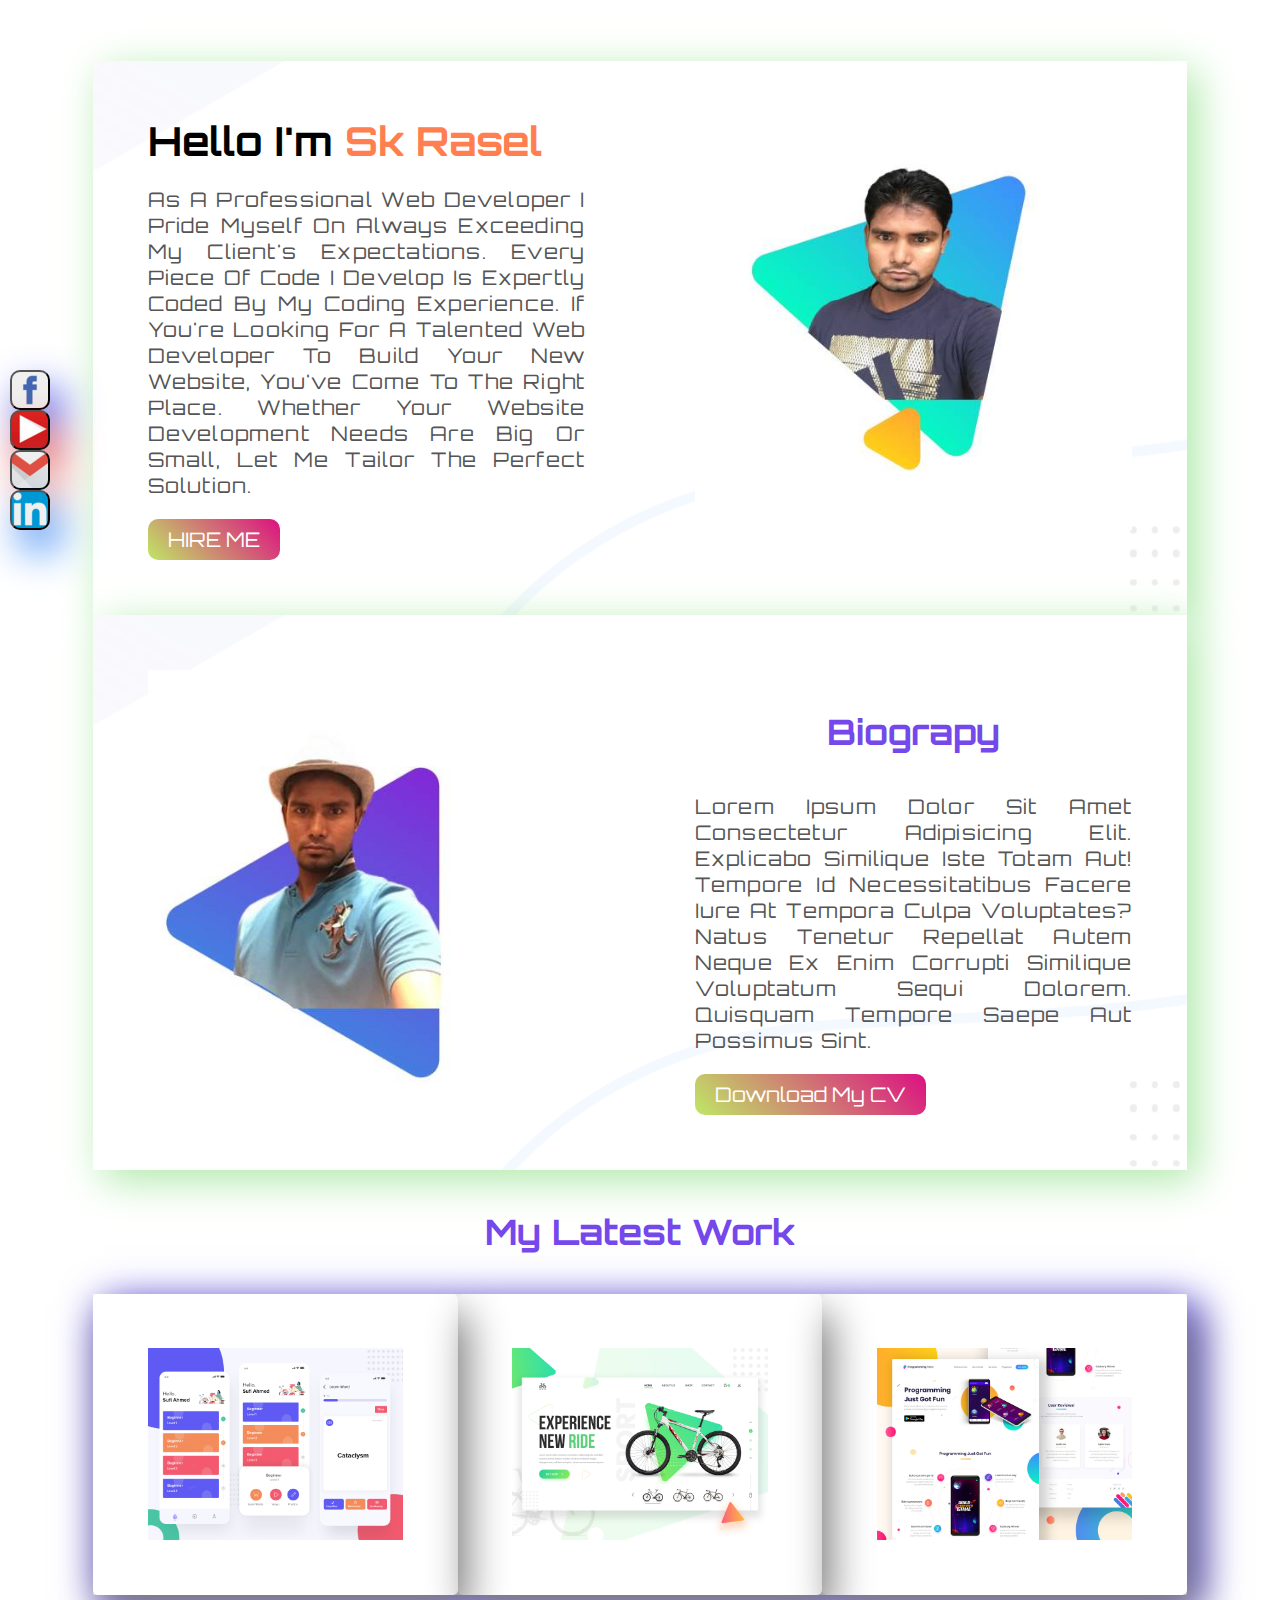
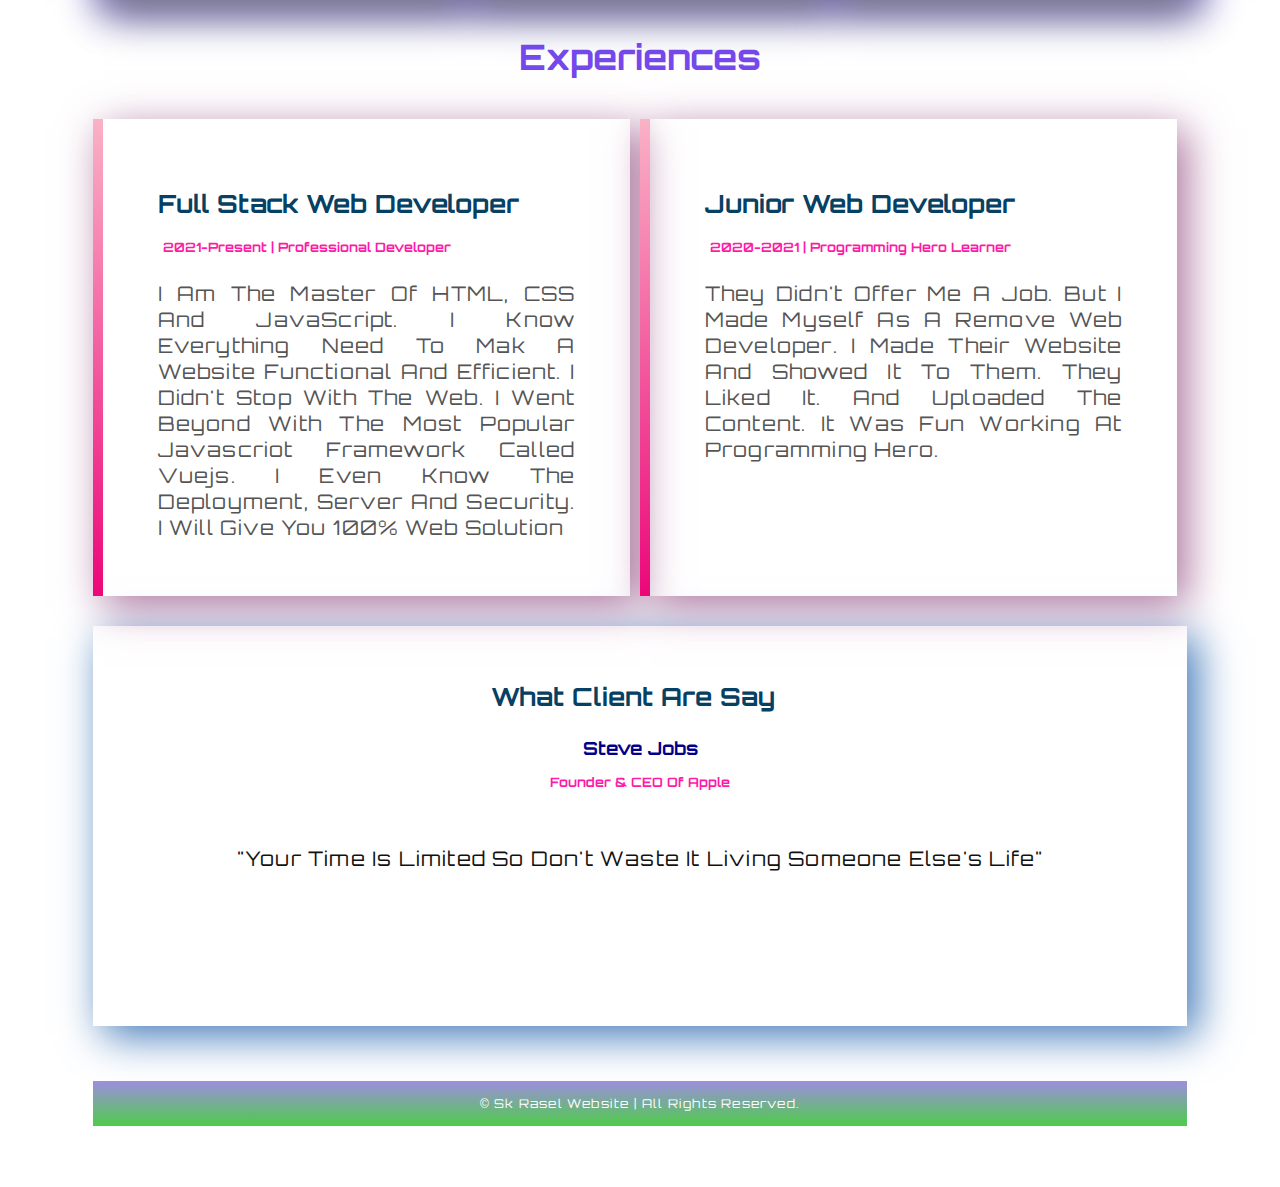
<file: index.html>
<html lang="en">

<head>
    <meta charset="UTF-8">
    <meta name="viewport" content="width=device-width, initial-scale=1.0">
    <link rel="shortcut icon" href="images/favicon.png" type="image/x-icon">
    <title>Sk Rasel website</title>
    <link href="https://fonts.googleapis.com/css2?family=Orbitron:wght@500&display=swap" rel="stylesheet">
    <link rel="shortcut icon" href="images/profile2.jpg" type="image/x-icon">
    <link rel="stylesheet" href="style.css">
</head>

<body>
    <div id="container">
    <section class="top-section">
        <div class="half-width">
            <h1>Hello I'm <span class="name">Sk Rasel</span></h1>
            <p>As a professional web developer i pride myself on always exceeding my client's expectations. Every piece of code i develop is expertly coded by my coding experience. If you're looking for a talented web developer to build your new website, you've come to the right place. Whether your website development needs are big or small, let me tailor the perfect solution.</p>
            <div class="social">
                <a class="button" href="https://www.linkedin.com/in/jubayer-rahman-3776b21b1/" target="_blank">HIRE ME</a>
            </div>
        </div>
        <div class="half-width">
            <img src="images/pw2.jpg" alt="Jubayer Picture">
        </div>
    </section>

    <section class="biography">
        <div class="half-width">
            <img src="images/pw1.jpg" alt="Rasel">
        </div>
        <div class="half-width">
            <h2>Biograpy</h2>
            <p>Lorem ipsum dolor sit amet consectetur adipisicing elit. Explicabo similique iste totam aut! Tempore
            id necessitatibus facere iure at tempora culpa voluptates? Natus tenetur repellat autem neque ex
             enim corrupti similique voluptatum sequi dolorem. Quisquam tempore saepe aut possimus sint.</p>
            <div class="social">
                <a class="button" href="https://www.linkedin.com/in/jubayer-rahman-3776b21b1/" target="_blank">Download My CV</a>
            </div>
        </div>
    </section>
    <section>
        <div class="block-title">
            <h2>My Latest Work</h2>
        </div>
        <article class="work">
            <div class="work-image"><img src="images/work-1.png" alt=""></div>
            <div class="work-image"><img src="images/work-2.jpg" alt=""></div>
            <div class="work-image"><img src="images/work-3.jpg" alt=""></div>
        </article>
    </section>
    <section>
        <div class="block-title">
            <h2>experiences</h2>
        </div>
        <article class="experiences">
            <div class="half-width">
                 <h3 class="article-head">Full Stack Web Developer</h3>
                 <h4 class="title">2021-Present | Professional Developer</h4>
                <p>I am the master of HTML, CSS and JavaScript. i know everything need to mak a website functional and efficient. I didn't stop with the web. i went beyond with the most popular javascriot framework called Vuejs. I even know the deployment, server and security. I will give you 100% web solution</p>
            </div>
             <div class="half-width">
                <h3 class="article-head">Junior Web Developer</h3>
                <h4 class="title">2020-2021 | Programming Hero Learner</h4>
                 <p>They didn't offer me a job. But I made myself as a remove web developer. I made their website and
                showed it to them. They liked it. And uploaded the content. It was fun working at Programming
                Hero.</p>
            </div>
        </article>
    </section>
    <section class="client">
        <h3 class="article-head">What Client are say</h3>
        <h4>Steve Jobs</h4>
        <h5 class="title">Founder & CEO of Apple</h5>
        <p>"Your time is limited so don't waste it living someone else's life"</p>
    </section>

    <nav id="navbar">
       <div class="fixMe">
        <button class="fb-icon"><a href="https://www.facebook.com/skrasel143/" target="_blank"></a></button>
        <button class="youtube-icon"><a href="https://www.youtube.com/channel/UCSQavxY_3bMPxhQKUNCNZfw" target="_blank"></a></button>
         <button class="gmail-icon"><a href="skrasel143@gmail.com" target="_blank"></a></button>
         <button class="linkedin-icon"><a href="https://www.linkedin.com/in/sk-rasel-2b7a74189/" target="_blank"></a></button>
       </div>
    </nav>

    <footer id="main-footer">
        <p>&copy; Sk Rasel Website | All rights reserved.</p>
    </footer>
</div>
</body>

</html>
</file>
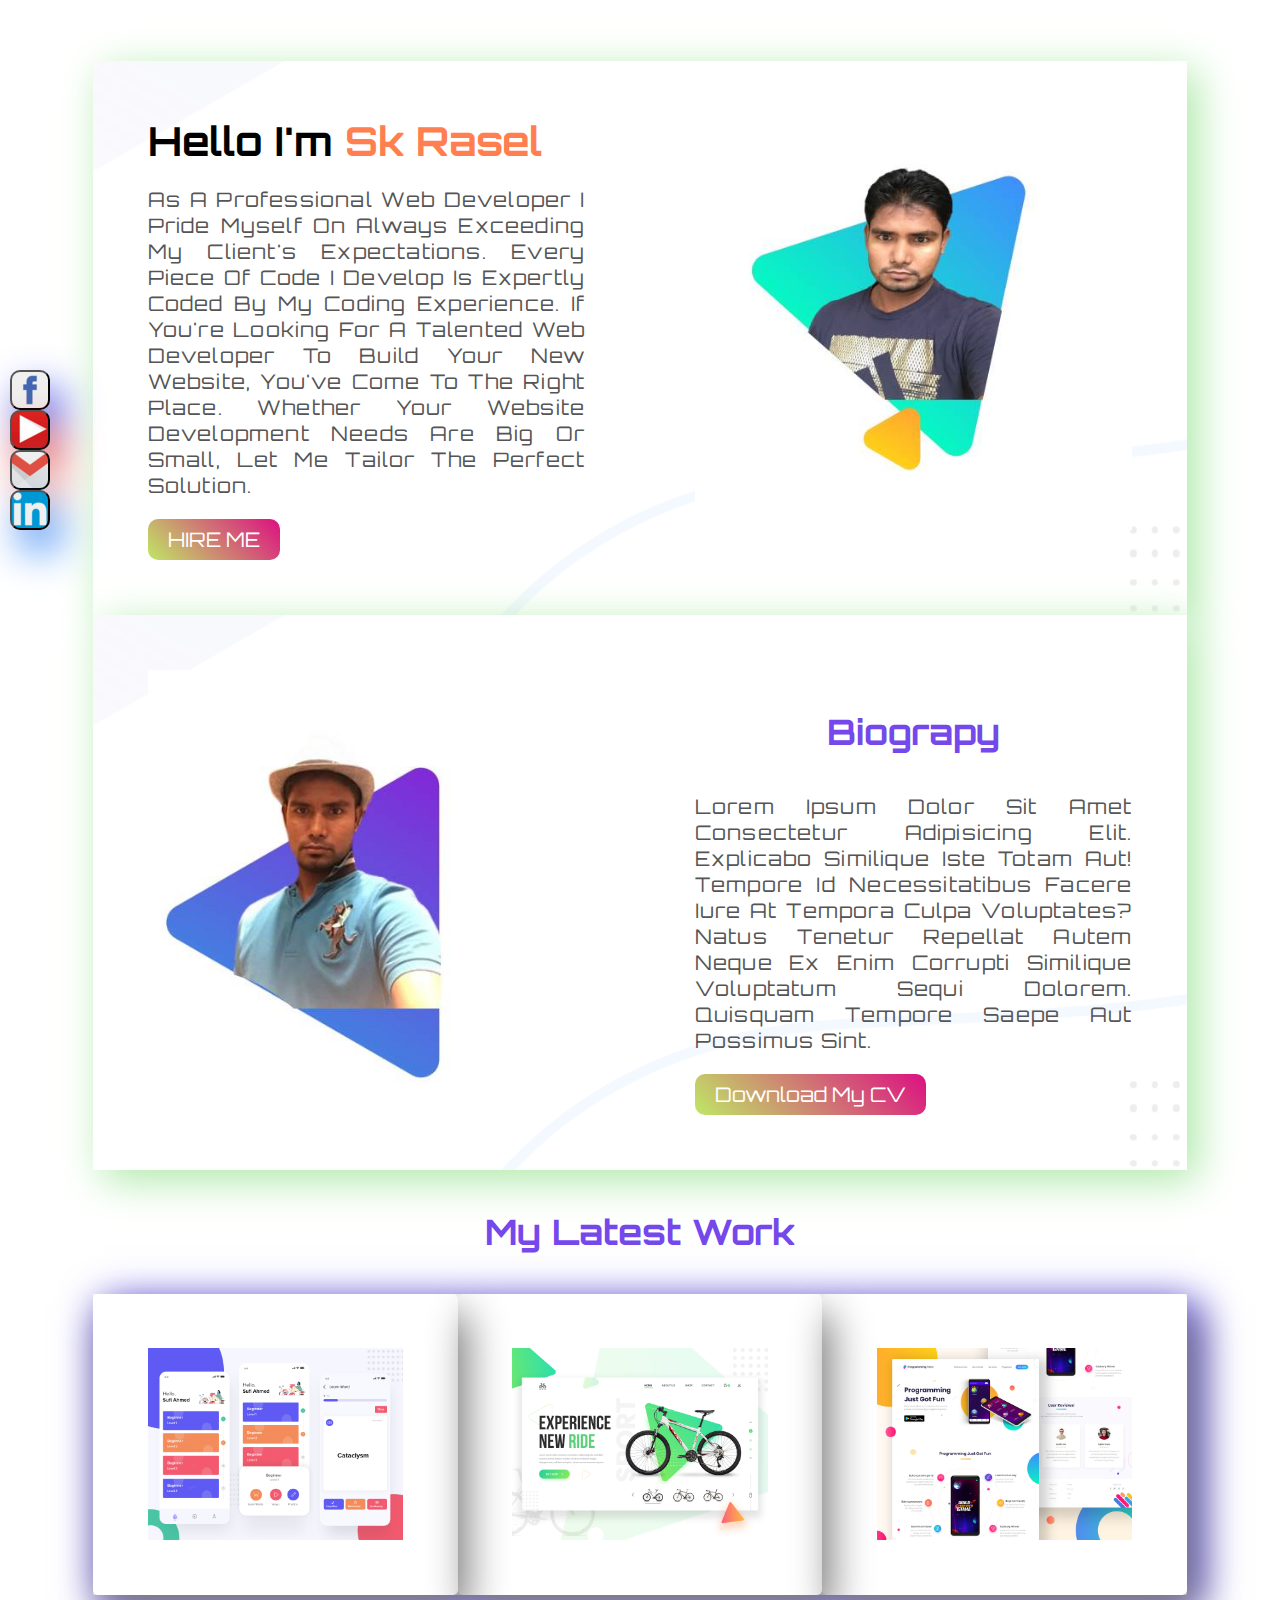
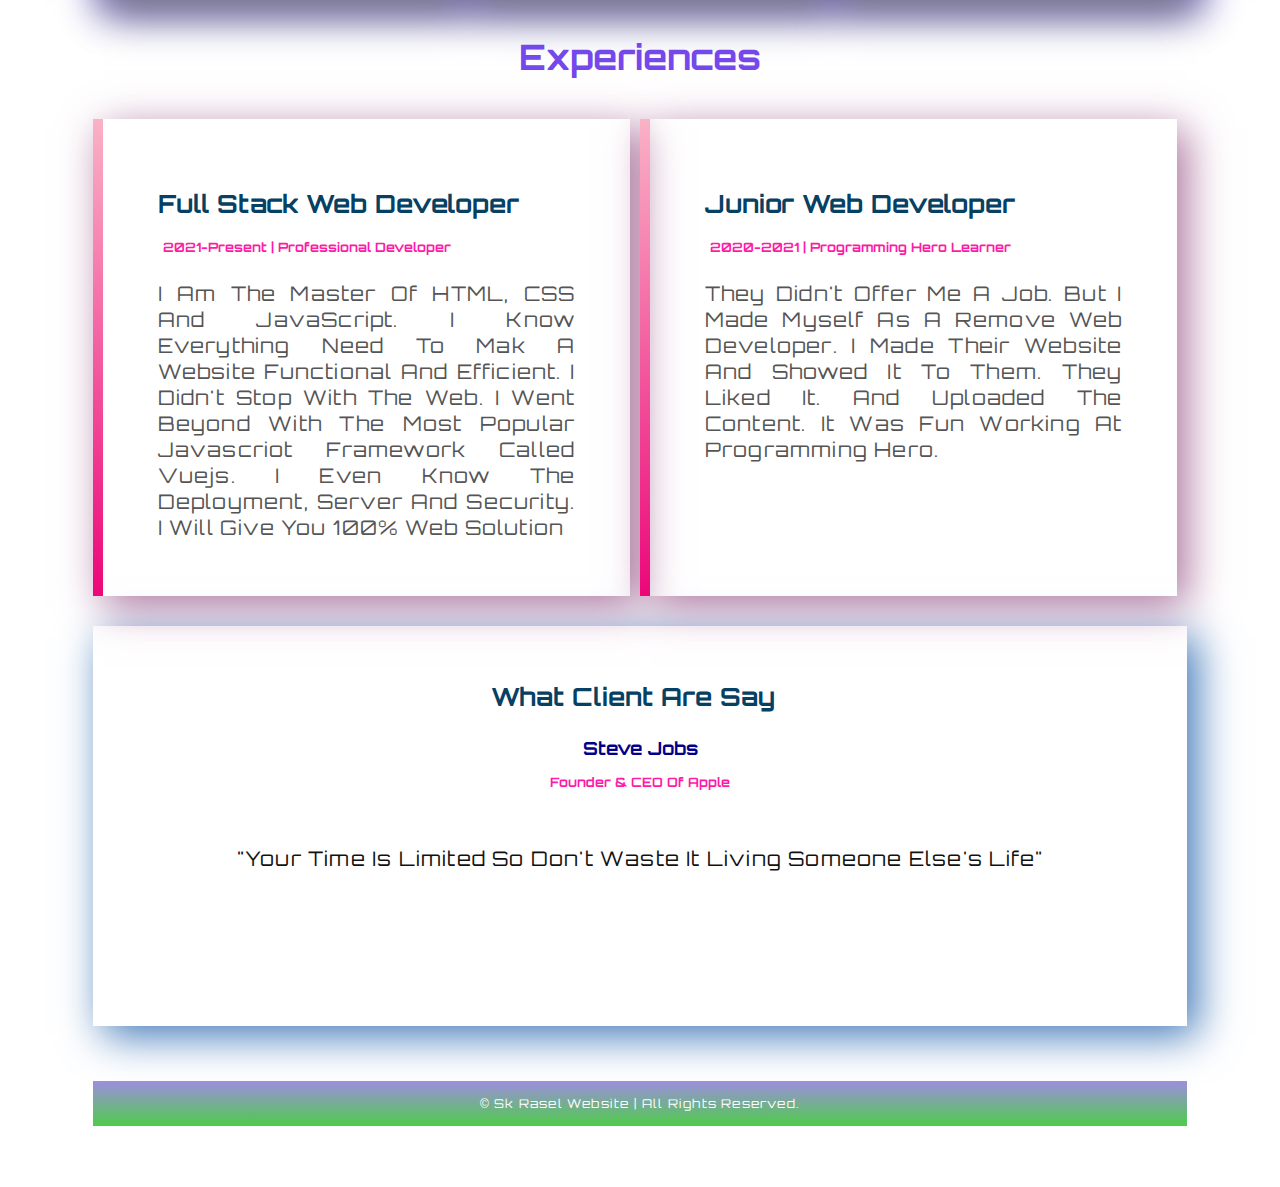
<file: island.html>
<html lang="en">

<head>
    <meta charset="UTF-8">
    <meta name="viewport" content="width=device-width, initial-scale=1.0">
    <link rel="shortcut icon" href="images/favicon.png" type="image/x-icon">
    <title>Sk Rasel website</title>
    <link href="https://fonts.googleapis.com/css2?family=Orbitron:wght@500&display=swap" rel="stylesheet">
    <link rel="shortcut icon" href="images/profile2.jpg" type="image/x-icon">
    <link rel="stylesheet" href="style.css">
</head>

<body>
    <div id="container">
    <section class="top-section">
        <div class="half-width">
            <h1>Hello I'm <span class="name">Sk Rasel</span></h1>
            <p>As a professional web developer i pride myself on always exceeding my client's expectations. Every piece of code i develop is expertly coded by my coding experience. If you're looking for a talented web developer to build your new website, you've come to the right place. Whether your website development needs are big or small, let me tailor the perfect solution.</p>
            <div class="social">
                <a class="button" href="https://www.linkedin.com/in/jubayer-rahman-3776b21b1/" target="_blank">HIRE ME</a>
            </div>
        </div>
        <div class="half-width">
            <img src="images/pw2.jpg" alt="Jubayer Picture">
        </div>
    </section>

    <section class="biography">
        <div class="half-width">
            <img src="images/pw1.jpg" alt="Rasel">
        </div>
        <div class="half-width">
            <h2>Biograpy</h2>
            <p>Lorem ipsum dolor sit amet consectetur adipisicing elit. Explicabo similique iste totam aut! Tempore
            id necessitatibus facere iure at tempora culpa voluptates? Natus tenetur repellat autem neque ex
             enim corrupti similique voluptatum sequi dolorem. Quisquam tempore saepe aut possimus sint.</p>
            <div class="social">
                <a class="button" href="https://www.linkedin.com/in/jubayer-rahman-3776b21b1/" target="_blank">Download My CV</a>
            </div>
        </div>
    </section>
    <section>
        <div class="block-title">
            <h2>My Latest Work</h2>
        </div>
        <article class="work">
            <div class="work-image"><img src="images/work-1.png" alt=""></div>
            <div class="work-image"><img src="images/work-2.jpg" alt=""></div>
            <div class="work-image"><img src="images/work-3.jpg" alt=""></div>
        </article>
    </section>
    <section>
        <div class="block-title">
            <h2>experiences</h2>
        </div>
        <article class="experiences">
            <div class="half-width">
                 <h3 class="article-head">Full Stack Web Developer</h3>
                 <h4 class="title">2021-Present | Professional Developer</h4>
                <p>I am the master of HTML, CSS and JavaScript. i know everything need to mak a website functional and efficient. I didn't stop with the web. i went beyond with the most popular javascriot framework called Vuejs. I even know the deployment, server and security. I will give you 100% web solution</p>
            </div>
             <div class="half-width">
                <h3 class="article-head">Junior Web Developer</h3>
                <h4 class="title">2020-2021 | Programming Hero Learner</h4>
                 <p>They didn't offer me a job. But I made myself as a remove web developer. I made their website and
                showed it to them. They liked it. And uploaded the content. It was fun working at Programming
                Hero.</p>
            </div>
        </article>
    </section>
    <section class="client">
        <h3 class="article-head">What Client are say</h3>
        <h4>Steve Jobs</h4>
        <h5 class="title">Founder & CEO of Apple</h5>
        <p>"Your time is limited so don't waste it living someone else's life"</p>
    </section>

    <nav id="navbar">
       <div class="fixMe">
        <button class="fb-icon"><a href="https://www.facebook.com/skrasel143/" target="_blank"></a></button>
        <button class="youtube-icon"><a href="https://www.youtube.com/channel/UCSQavxY_3bMPxhQKUNCNZfw" target="_blank"></a></button>
         <button class="gmail-icon"><a href="skrasel143@gmail.com" target="_blank"></a></button>
         <button class="linkedin-icon"><a href="https://www.linkedin.com/in/sk-rasel-2b7a74189/" target="_blank"></a></button>
       </div>
    </nav>

    <footer id="main-footer">
        <p>&copy; Sk Rasel Website | All rights reserved.</p>
    </footer>
</div>
</body>

</html>
</file>
<file: style.css>
* {
    margin: 0;
    padding: 0;
    box-sizing: border-box;
    font-size: 10px;
  }
  
  body {
    font-family: 'Orbitron', sans-serif;
    text-transform: capitalize;
    width: 95%;
    margin: 0 auto;
  }
  
  #container{
    margin: 5% 5%;
  }

  img {
    width: 100%;
  }

  h1{
    font-size: 40px;
  }
  .name{
    color: coral;
    font-size: 40px;
  }
  
  p{
    font-size: 2rem;
    color: #555555;
    text-align: justify;
    margin-top: 5%;
    letter-spacing: .12rem;
    line-height: 1.3em;
  }

  .top-section,
  .biography{
    display: flex;
    flex-wrap: wrap;
    box-shadow: 10px 10px 40px rgb(172, 233, 167);
    background-image: url(images/header-bg.png);
    background-repeat: no-repeat;
    background-position: center;
  }

  .button {
    text-decoration: none;
    display: inline-block;
    color: #fff;
    border-radius: 10px;
    font-size: 20px;
    background-image: linear-gradient(45deg, rgb(192, 231, 101), rgb(221, 16, 129));
    padding: 8px 20px;
    margin-top: 20px;
  }
  
  .social a:hover {
    background-image: linear-gradient(45deg, rgb(230, 182, 52), rgb(17, 218, 33));
  }

  h2{
    color: #7448eb;
    text-align: center;
    font-size: 35px;
    margin: 40px;
  }

  .work{
    display: flex;
    justify-content: space-evenly;
    box-shadow: 10px 10px 40px rgb(53, 33, 238);
    
  }

  .experiences .half-width:hover,
  .client:hover,
  .work:hover,
  .biography:hover, 
  .top-section:hover{
    box-shadow: none;
    cursor: pointer;
    transition: 1s;

  }
  .work-image {
    box-shadow: 10px 20px 40px gray;
    transition: 1s;
    border-radius: 5px;
    padding: 20px;
  }
  .work-image:hover {
    box-shadow: none;
    transition: 0.5s;
    cursor: pointer;
  }
  
  .half-width,
  .work-image{
    flex-grow: 1;
    flex-basis: 300px;
    padding: 5%;
  }
  
  .article-head{
    color: rgb(6, 65, 99);
    font-size: 25px;
    padding: 15px;
    padding-left: 0;
    
  }
  .title{
    font-size: 13px;
    color: #fd1ca7;
    padding: 5px;
    font-weight: 700;
  }
  
  .experiences{
    box-shadow: none;
    display: flex;
  }
  
  .experiences .half-width {
    border-image: linear-gradient(180deg, #fab2c6, #ec0679);
    border-image-slice: 1;
    border-left: 10px solid;
    box-shadow: 10px 10px 40px rgb(172, 116, 158);
    margin-right: 10px;
  }
  
  .client{
    text-align: center;
    height: 400px;
    box-shadow: 10px 10px 40px rgb(63, 119, 184);
    background-image: url(images/client.png);
    margin-top: 30px;
    padding: 40px;
  }
  .client h4{
    font-size: 18px;
    color: darkblue;
    padding: 10px;
  }
  .client p{
    text-align: center;
    color: #111;
  }

  .fixMe{
    display: flex;
    flex-direction: column;
    position: fixed;
    top: 40%;
    left: 0%;
    padding: 10px;

  }
  .fb-icon{
    background-image: url(images/fb-icon.png);
    background-position: center;
    height: 40px;
    width: 40px;
    border-radius: 10px;
    box-shadow: 10px 20px 40px rgb(57, 75, 235);
    transition: 1s;
  }
  .youtube-icon{
    background-image: url(images/youtube-icon.png);
    background-position: center;
    height: 40px;
    width: 40px;
    border-radius: 10px;
    box-shadow: 10px 20px 40px rgb(226, 66, 66);
    transition: 1s;
  }
  .gmail-icon{
    background-image: url(images/gmail-icon.png);
    background-position: center;
    height: 40px;
    width: 40px;
    border-radius: 10px;
    box-shadow: 10px 20px 40px rgb(230, 165, 165);
    transition: 1s;
  }
  .linkedin-icon{
    background-image: url(images/linkedin-icon.png);
    background-position: center;
    height: 40px;
    width: 40px;
    border-radius: 10px;
    box-shadow: 10px 20px 40px rgb(62, 142, 247);
    transition: 1s;
  }

  button{
    text-decoration: none;
    padding: 10px;
  }
  button:hover{
    box-shadow: none;
    padding: 30px;
    transition: 1s;
    opacity: 1;

    
  }

  #main-footer{
    background-image: linear-gradient(180deg, rgba(150, 131, 221, 0.918), rgb(78, 204, 73));
    padding: 0px;
    margin-bottom: 20px;
}
#main-footer p{
    color: #fff;
    text-align: center;
    font-size: 12px;
    padding: 15px;
}
</file>
